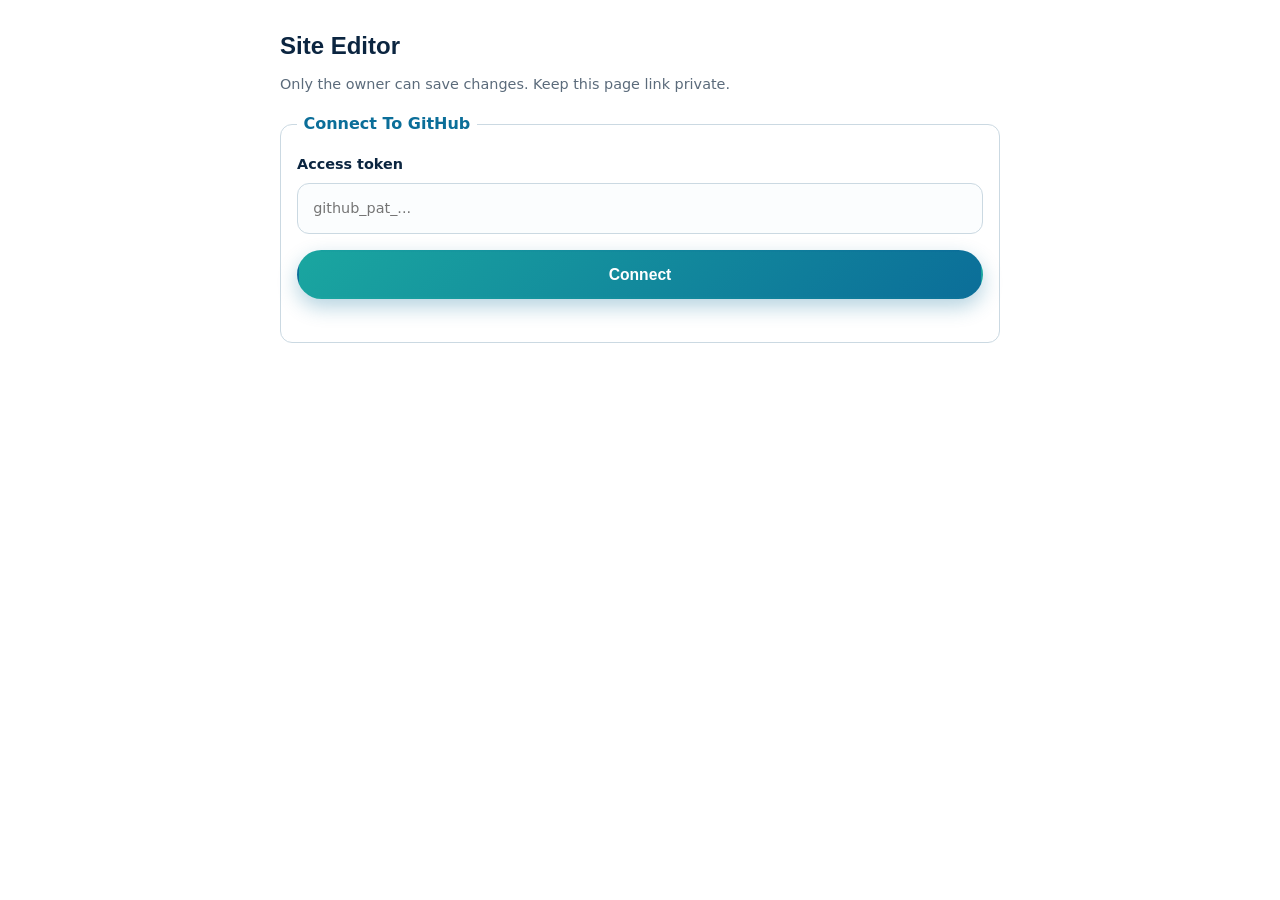
<file: admin.html>
<!DOCTYPE html>
<html lang="en">
<head>
  <meta charset="UTF-8">
  <meta name="viewport" content="width=device-width, initial-scale=1.0">
  <meta name="robots" content="noindex">
  <title>Site Editor | Rhenante Travel & Tours</title>
  <link rel="stylesheet" href="style.css">
  <style>
    .admin { max-width: 760px; margin: 0 auto; padding: 2rem 1.25rem; }
    .admin [hidden] { display: none !important; }
    .admin fieldset { border: 1px solid #cbd9e2; border-radius: 12px; padding: 1rem; margin: 0 0 1rem; display: grid; gap: .75rem; }
    .admin legend { font-weight: 700; color: var(--ocean); padding: 0 .4rem; text-transform: capitalize; }
    .admin .thumb { width: 180px; border-radius: 10px; }
    .admin .bar { display: flex; gap: .75rem; flex-wrap: wrap; margin: 1rem 0; }
    .admin .bar .btn, .admin fieldset > .btn { margin-top: .25rem; }
  </style>
</head>
<body>
<section class="admin">
  <h1>Site Editor</h1>
  <p class="note">Only the owner can save changes. Keep this page link private.</p>

  <fieldset id="login">
    <legend>Connect to GitHub</legend>
    <label>Access token <input id="token" type="password" autocomplete="off" placeholder="github_pat_..."></label>
    <button class="btn btn-primary" id="connect">Connect</button>
    <p class="note" id="login-msg"></p>
  </fieldset>

  <div id="editor" hidden>
    <div id="fields"></div>
    <div class="bar">
      <button class="btn btn-primary" id="save">Save changes to website</button>
      <button class="btn btn-ghost" id="logout">Disconnect</button>
    </div>
    <p class="note" id="status"></p>
  </div>
</section>

<script>
  const OWNER = "dexterxzviii";
  const REPO = "rhenante-travel-and-tours";
  const BRANCH = "main";
  const API = `https://api.github.com/repos/${OWNER}/${REPO}/contents/`;
  const $ = s => document.querySelector(s);

  // Names shown on the add/remove buttons, keyed by list name in site-config.json
  
  const SINGULAR = {
    tours: "tour",
    gallery: "photo",
    methods: "payment method",
    lines: "contact line"
  };

  // Blank templates for new items
  
  const TEMPLATES = {
    tour: () => ({
      id: "tour-" + Date.now().toString(36),
      name: "New tour",
      desc: "[EDIT THIS]",
      duration: "[EDIT THIS]",
      includes: "[EDIT THIS]",
      img: "https://placehold.co/600x400?text=New+Tour",
      adult: 0,
      child: 0
    }),
    "payment method": () => ({ label: "New method", details: "[EDIT THIS]" }),
    "contact line": () => ({ label: "New line", value: "[EDIT THIS]" })
  };

  let token = sessionStorage.getItem("ghToken") || "";
  let cfg = null, sha = null;

  const toB64 = s => btoa(Array.from(new TextEncoder().encode(s), b => String.fromCharCode(b)).join(""));
  const fromB64 = s => new TextDecoder().decode(Uint8Array.from(atob(s.replace(/\n/g, "")), c => c.charCodeAt(0)));
  const readB64 = f => new Promise((res, rej) => {
    const r = new FileReader();
    r.onload = () => res(r.result.split(",")[1]);
    r.onerror = rej;
    r.readAsDataURL(f);
  });
  const setStatus = msg => ($("#status").textContent = msg);
  const errText = s => ({
    401: "the token is invalid or expired",
    403: "the token has no write access to this repository",
    404: "the repository or file was not found",
    409: "the file changed elsewhere. Reload the page and try again",
    422: "a file with that name already exists"
  })[s] || `error ${s}`;

  async function gh(path, options = {}) {
    const res = await fetch(API + path, {
      ...options,
      headers: {
        Authorization: `Bearer ${token}`,
        Accept: "application/vnd.github+json",
        "X-GitHub-Api-Version": "2022-11-28",
        ...(options.headers || {})
      }
    });
    if (!res.ok) throw new Error(errText(res.status));
    return res.json();
  }

  async function load() {
    const f = await gh(`site-config.json?ref=${BRANCH}`);
    sha = f.sha;
    cfg = JSON.parse(fromB64(f.content));
    $("#login").hidden = true;
    $("#editor").hidden = false;
    render();
    setStatus("Loaded. Edit anything below, then click Save.");
  }

  $("#connect").onclick = async () => {
    token = $("#token").value.trim();
    try {
      await load();
      sessionStorage.setItem("ghToken", token);
    } catch (e) {
      token = "";
      $("#login-msg").textContent = "Could not connect: " + e.message + ".";
    }
  };
  $("#logout").onclick = () => { sessionStorage.removeItem("ghToken"); location.reload(); };
  if (token) load().catch(() => sessionStorage.removeItem("ghToken"));

  // Read and write a value in the config, using a path like ["tours", 0, "name"]
  const getAt = path => path.reduce((o, k) => o[k], cfg);
  function setAt(path, v) {
    const parent = path.slice(0, -1).reduce((o, k) => o[k], cfg);
    parent[path[path.length - 1]] = v;
  }

  function render() {
    $("#fields").innerHTML = "";
    build(cfg, [], $("#fields"));
  }

  function build(obj, path, box, title = "") {
    if (Array.isArray(obj)) {
      const noun = SINGULAR[title] || "item";
      obj.forEach((item, i) => {
        const fs = document.createElement("fieldset");
        fs.innerHTML = `<legend>${noun} ${i + 1}</legend>`;
        build(item, [...path, i], fs);
        const del = document.createElement("button");
        del.type = "button";
        del.className = "btn btn-ghost";
        del.textContent = `Remove this ${noun}`;
        del.onclick = () => removeItem(path, i, noun);
        fs.appendChild(del);
        box.appendChild(fs);
      });
      const add = document.createElement("button");
      add.type = "button";
      add.className = "btn btn-primary";
      add.textContent = `+ Add ${noun}`;
      add.onclick = () => addItem(path, noun);
      box.appendChild(add);
      return;
    }
    Object.entries(obj).forEach(([key, value]) => {
      if (value && typeof value === "object") {
        const fs = document.createElement("fieldset");
        fs.innerHTML = `<legend>${key}</legend>`;
        build(value, [...path, key], fs, key);
        box.appendChild(fs);
      } else {
        field([...path, key], value, box);
      }
    });
  }

  function field(path, value, box) {
    const key = path[path.length - 1];
    const label = document.createElement("label");
    label.textContent = key;
    const input = document.createElement(typeof value === "string" && value.length > 90 ? "textarea" : "input");
    if (input.tagName === "INPUT") input.type = typeof value === "number" ? "number" : "text";
    input.value = value;
    input.addEventListener("input", () =>
      setAt(path, typeof value === "number" ? Number(input.value) : input.value));
    label.appendChild(input);
    box.appendChild(label);

    // Photo fields get a preview and an upload button
    
    if (/img|image|src/i.test(key)) {
      const thumb = document.createElement("img");
      thumb.className = "thumb";
      thumb.alt = "";
      thumb.src = value;
      const file = document.createElement("input");
      file.type = "file";
      file.accept = "image/*";
      file.addEventListener("change", async () => {
        const f = file.files[0];
        if (!f) return;
        try {
          setStatus("Uploading photo...");
          const name = await uploadPhoto(f);
          setAt(path, name);
          input.value = name;
          thumb.src = name;
          setStatus("Photo uploaded. Click Save to publish it on the site.");
        } catch (e) {
          setStatus("Photo upload failed: " + e.message + ".");
        }
      });
      box.appendChild(thumb);
      box.appendChild(file);
    }
  }

  // Upload a photo file to the images folder and return its path
  
  async function uploadPhoto(f) {
    const name = `images/${Date.now()}-${f.name.toLowerCase().replace(/[^a-z0-9.]+/g, "-")}`;
    await gh(name, {
      method: "PUT",
      headers: { "Content-Type": "application/json" },
      body: JSON.stringify({ message: `Add photo ${f.name}`, content: await readB64(f), branch: BRANCH })
    });
    return name;
  }

  // Add a new item, or pick a photo for the gallery
  
  function addItem(path, noun) {
    const list = getAt(path);
    if (noun === "photo") {
      const input = document.createElement("input");
      input.type = "file";
      input.accept = "image/*";
      input.style.display = "none";
      document.body.appendChild(input);
      input.onchange = async () => {
        const f = input.files[0];
        input.remove();
        if (!f) return;
        try {
          setStatus("Uploading photo...");
          const src = await uploadPhoto(f);
          list.push({ src, alt: f.name.replace(/\.[^.]+$/, "") });
          render();
          setStatus("Photo added. Write its description, then click Save.");
        } catch (e) {
          setStatus("Photo upload failed: " + e.message + ".");
        }
      };
      input.click();
      return;
    }
    list.push(TEMPLATES[noun] ? TEMPLATES[noun]() : { value: "[EDIT THIS]" });
    render();
    setStatus(`${noun[0].toUpperCase() + noun.slice(1)} added. Fill in the details, then click Save.`);
  }

  function removeItem(path, i, noun) {
    if (!confirm(`Remove this ${noun}? You still need to click Save to publish the change.`)) return;
    getAt(path).splice(i, 1);
    render();
    setStatus(`${noun[0].toUpperCase() + noun.slice(1)} removed. Click Save to publish.`);
  }

  $("#save").onclick = async () => {
    try {
      setStatus("Saving...");
      const res = await gh("site-config.json", {
        method: "PUT",
        headers: { "Content-Type": "application/json" },
        body: JSON.stringify({
          message: "Update website content",
          content: toB64(JSON.stringify(cfg, null, 2)),
          branch: BRANCH,
          sha
        })
      });
      sha = res.content.sha;
      setStatus("Saved! The website updates in about 1 to 2 minutes.");
    } catch (e) {
      setStatus("Could not save: " + e.message + ".");
    }
  };
</script>
</body>
</html>
</file>
<file: style.css>
/* ===== Rhenante Travel & Tours: premium tropical theme ===== */

:root {
  --navy: #0b2540;
  --ocean: #0b6e99;
  --teal: #1aa6a0;
  --sand: #f6efe2;
  --white: #ffffff;
  --ink: #1d2b3a;
  --muted: #5b6b7b;
  --green: #2e7d32;
  --radius: 16px;
  --shadow: 0 10px 30px rgba(11, 37, 64, .12);
  --hero-img: url("images/hero.jpg");
}

* { box-sizing: border-box; }
html { scroll-behavior: smooth; scroll-padding-top: 84px; }
body {
  margin: 0;
  font-family: "Open Sans", system-ui, sans-serif;
  color: var(--ink);
  background: var(--white);
  line-height: 1.65;
  overflow-x: hidden;
}
img { max-width: 100%; height: auto; display: block; }
iframe { max-width: 100%; border: 0; border-radius: var(--radius); }
h1, h2, h3 { font-family: "Poppins", sans-serif; line-height: 1.2; margin: 0 0 .5em; color: var(--navy); }
h2 { font-size: clamp(1.6rem, 3vw, 2.2rem); }
p { margin: 0 0 1em; }

section { padding: clamp(3rem, 7vw, 5rem) 1.25rem; }
.wrap { max-width: 1160px; margin: 0 auto; }
.narrow { max-width: 760px; margin: 0 auto; }
.alt { background: var(--sand); }
.eyebrow { font: 600 .8rem "Poppins", sans-serif; letter-spacing: .14em; text-transform: uppercase; color: var(--teal); margin: 0 0 .5rem; }
.note { font-size: .9rem; color: var(--muted); }

/* Focus states for keyboard users */

a:focus-visible, button:focus-visible, summary:focus-visible {
  outline: 3px solid #7fd6d1;
  outline-offset: 3px;
}

/* Buttons */

.btn {
  display: inline-flex; align-items: center; justify-content: center; gap: .4rem;
  min-height: 44px; padding: .85rem 1.5rem; border-radius: 999px;
  border: 2px solid transparent; font: 600 .98rem "Poppins", sans-serif;
  text-decoration: none; cursor: pointer;
  transition: transform .2s, box-shadow .2s, background .2s, color .2s;
}
.btn:hover { transform: translateY(-2px); }
.btn-primary { background: linear-gradient(135deg, var(--teal), var(--ocean)); color: #fff; box-shadow: 0 8px 20px rgba(11, 110, 153, .3); }
.btn-primary:hover { box-shadow: 0 12px 26px rgba(11, 110, 153, .4); }
.btn-ghost { background: transparent; border-color: var(--ocean); color: var(--ocean); }
.btn-ghost:hover { background: var(--ocean); color: #fff; }

/* Header */

.site-header {
  position: sticky; top: 0; z-index: 100;
  display: flex; justify-content: space-between; align-items: center; flex-wrap: wrap;
  padding: .75rem 1.25rem; color: #fff;
  background: rgba(11, 37, 64, .94);
  backdrop-filter: blur(10px); -webkit-backdrop-filter: blur(10px);
  transition: box-shadow .3s;
}
.site-header.scrolled { box-shadow: 0 6px 20px rgba(0, 0, 0, .25); }
.logo { color: #fff; font: 700 1.05rem "Poppins", sans-serif; text-decoration: none; }
.menu-btn { background: none; border: 0; color: #fff; font-size: 1.5rem; cursor: pointer; min-width: 44px; min-height: 44px; }
.site-header nav { display: none; width: 100%; flex-direction: column; gap: .2rem; padding-top: .75rem; }
.site-header.open nav { display: flex; }
.site-header nav a { color: #e8f4f8; text-decoration: none; font-weight: 600; padding: .6rem .25rem; border-bottom: 1px solid rgba(255, 255, 255, .08); }
.site-header nav a:hover { color: #7fd6d1; }
.site-header .nav-cta { background: var(--green); color: #fff; border-radius: 999px; text-align: center; border: 0; margin-top: .5rem; }

@media (min-width: 900px) {
  .menu-btn { display: none; }
  .site-header nav { display: flex; flex-direction: row; align-items: center; width: auto; padding: 0; gap: 1.5rem; }
  .site-header nav a { border: 0; padding: .4rem 0; }
  .site-header .nav-cta { margin: 0; padding: .55rem 1.1rem; }
  .site-header.open nav { display: flex; }
}

/* Hero */

.hero {
  position: relative; min-height: 88vh; display: grid; place-items: center; text-align: center;
  color: #fff; padding: 6rem 1.25rem 4rem; overflow: hidden;
  background:
    linear-gradient(160deg, rgba(11, 37, 64, .55), rgba(11, 110, 153, .55) 60%, rgba(26, 166, 160, .45)),
    var(--hero-img) center / cover no-repeat,
    linear-gradient(135deg, var(--navy), var(--ocean) 55%, var(--teal));
}
.hero-inner { max-width: 760px; animation: fadeUp .9s ease backwards; }
.hero .eyebrow { color: #9ff0ea; }
.hero h1 { color: #fff; font-size: clamp(2rem, 6vw, 3.6rem); margin-bottom: .6rem; }
.hero p { font-size: clamp(1rem, 2.2vw, 1.2rem); color: #e6f2f7; max-width: 580px; margin: 0 auto 2rem; }
.hero .btn { font-size: 1.05rem; padding: 1rem 2rem; }

/* Cards and grids */

.grid { display: grid; gap: 1.5rem; grid-template-columns: repeat(auto-fit, minmax(260px, 1fr)); }
.card {
  background: #fff; border-radius: var(--radius); overflow: hidden; box-shadow: var(--shadow);
  display: flex; flex-direction: column;
  transition: transform .3s ease, box-shadow .3s ease;
}
.card:hover { transform: translateY(-6px); box-shadow: 0 18px 40px rgba(11, 37, 64, .18); }
.card img { width: 100%; aspect-ratio: 4 / 3; object-fit: cover; transition: transform .6s ease; }
.card:hover img { transform: scale(1.04); }
.card-body { padding: 1.3rem 1.3rem 1.5rem; display: flex; flex-direction: column; gap: .6rem; flex: 1; }
.card-body h3 { font-size: 1.2rem; margin: 0; }
.card-body p { margin: 0; color: var(--muted); }
.meta { list-style: none; padding: 0; margin: 0; display: flex; flex-wrap: wrap; gap: .4rem; }
.meta li { background: #e8f4f8; color: var(--ocean); font-size: .8rem; font-weight: 600; padding: .25rem .6rem; border-radius: 999px; }
.price { color: var(--green); font-weight: 700; font-size: 1.05rem; margin: .2rem 0; }
.card .btn { width: 100%; margin-top: auto; }
.share { display: flex; gap: .4rem; flex-wrap: wrap; margin-top: .2rem; }
.share button {
  font-size: .78rem; min-height: 32px; padding: .35rem .65rem; cursor: pointer;
  border: 1px solid #c5d8e2; background: #fff; color: var(--ocean); border-radius: 999px;
}
.share button:hover { background: #e8f4f8; }

/* Why choose us */

#why .card-body { background: #fff; border-radius: var(--radius); box-shadow: var(--shadow); padding: 1.5rem; }

/* Gallery */

.gallery { grid-template-columns: repeat(auto-fit, minmax(220px, 1fr)); }
.gallery img { width: 100%; aspect-ratio: 4 / 3; object-fit: cover; border-radius: var(--radius); box-shadow: var(--shadow); transition: transform .4s ease; }
.gallery img:hover { transform: scale(1.02); }

/* Image fallback when a photo is missing */

img.img-fallback {
  color: transparent; font-size: 0;
  background: linear-gradient(135deg, var(--navy), var(--teal));
  min-height: 160px;
}

/* FAQ */

details { background: #fff; border-radius: 12px; padding: 1rem 1.25rem; margin-bottom: .75rem; box-shadow: 0 2px 8px rgba(11, 37, 64, .06); }
details[open] { box-shadow: var(--shadow); }
summary { font-weight: 600; color: var(--navy); cursor: pointer; list-style: none; display: flex; justify-content: space-between; align-items: center; gap: 1rem; }
summary::-webkit-details-marker { display: none; }
summary::after { content: "+"; font-size: 1.4rem; color: var(--teal); line-height: 1; }
details[open] summary::after { content: "–"; }
details p { color: var(--muted); margin: .75rem 0 0; }

/* Booking form */

form {
  display: grid; gap: 1rem; background: #fff; border-radius: var(--radius);
  box-shadow: var(--shadow); padding: clamp(1.25rem, 4vw, 2rem);
}
label { font-weight: 600; font-size: .9rem; color: var(--navy); display: grid; gap: .35rem; }
input, select, textarea {
  font: inherit; font-weight: 400; color: var(--ink); width: 100%; min-width: 0;
  padding: .8rem .95rem; border: 1.5px solid #cbd9e2; border-radius: 12px; background: #fbfdfe;
  transition: border-color .2s, box-shadow .2s;
}
input, select { min-height: 46px; }
textarea { min-height: 110px; resize: vertical; }
input:focus, select:focus, textarea:focus {
  outline: none; border-color: var(--teal); box-shadow: 0 0 0 4px rgba(26, 166, 160, .18);
}
.two { display: grid; gap: 1rem; align-items: start; }
@media (min-width: 640px) { .two { grid-template-columns: 1fr 1fr; } }
.error { display: block; min-height: 1.1em; margin-top: -.2rem; color: #b42318; font-size: .82rem; font-weight: 500; }
.estimate {
  padding: 1rem; border-radius: 12px; font-weight: 600; color: var(--navy);
  background: linear-gradient(135deg, #e6f7f5, #e8f4f8); border-left: 4px solid var(--teal);
}
form .btn-primary { width: 100%; }
.form-status { border-radius: 12px; }
.form-status:not(:empty) { padding: 1rem; }
.form-status.success { background: #e7f6ec; color: #1e6b34; }
.form-status.error { background: #fdecea; color: #b42318; }
.book-row { display: flex; gap: .6rem; flex-wrap: wrap; margin-top: .5rem; }
.book-row .btn { flex: 1 1 200px; }
.privacy {
  background: #fff; border-radius: var(--radius); box-shadow: var(--shadow);
  padding: 1.25rem; margin-top: 1.5rem; font-size: .9rem;
}
.privacy h3 { font-size: 1rem; }
.privacy ul { padding-left: 1.2rem; }

/* Facebook section */

#social .wrap { display: flex; flex-direction: column; gap: 1rem; }
#social iframe { box-shadow: var(--shadow); background: #fff; }

/* Footer */

footer { background: var(--navy); color: #c9dbe6; text-align: center; padding: 3rem 1.25rem 2rem; }
footer strong { color: #fff; }
footer p { margin: .4rem 0; font-size: .95rem; }
footer a { color: #9ff0ea; }

/* Mobile floating message buttons (hidden on desktop) */

.float-msg { position: fixed; right: 16px; bottom: 16px; z-index: 200; display: none; flex-direction: column; align-items: flex-end; gap: .5rem; }
.float-msg a {
  background: var(--teal); color: #fff; text-decoration: none; padding: .7rem 1.1rem;
  border-radius: 999px; font: 600 .9rem "Poppins", sans-serif; box-shadow: 0 6px 18px rgba(0, 0, 0, .2);
}
@media (max-width: 899px) { .float-msg { display: flex; } }

/* Toast message */

.toast {
  position: fixed; left: 50%; bottom: 20px; z-index: 300;
  transform: translate(-50%, 200%); transition: transform .3s;
  background: #222; color: #fff; padding: .7rem 1rem; border-radius: 8px; max-width: 90vw;
}
.toast.show { transform: translate(-50%, 0); }

/* Entrance animations (added by script.js) */

@keyframes fadeUp {
  from { opacity: 0; transform: translateY(24px); }
  to { opacity: 1; transform: none; }
}
.reveal { opacity: 0; }
.reveal.in { opacity: 1; animation: fadeUp .7s ease backwards; }

/* Respect reduced-motion preferences */

@media (prefers-reduced-motion: reduce) {
  *, *::before, *::after { animation: none !important; transition: none !important; scroll-behavior: auto !important; }
  .reveal { opacity: 1; }
}

/* ===== Follow Us section and link styling: matches the rest of the site ===== */

a { color: var(--ocean); text-underline-offset: 3px; }
a:hover { color: var(--teal); }

#social {
  background: linear-gradient(180deg, #ffffff 0%, var(--sand) 100%);
}
#social .wrap {
  display: grid;
  gap: 1.25rem;
  align-items: start;
}
#social h2 { margin-bottom: .25rem; }

/* Links become gradient pill buttons */

#social .wrap > p a {
  display: inline-flex; align-items: center; gap: .4rem;
  margin: .25rem .3rem .25rem 0; padding: .55rem 1.1rem;
  border-radius: 999px; color: #fff; font-weight: 600; text-decoration: none;
  background: linear-gradient(135deg, var(--teal), var(--ocean));
  box-shadow: 0 6px 16px rgba(11, 110, 153, .25);
  transition: transform .2s, box-shadow .2s;
}
#social .wrap > p a:hover { transform: translateY(-2px); box-shadow: 0 10px 22px rgba(11, 110, 153, .35); color: #fff; }

/* Facebook card */

#social iframe {
  width: 100%; max-width: 340px; justify-self: center;
  background: #fff; border-radius: var(--radius); box-shadow: var(--shadow);
}

@media (min-width: 900px) {
  #social .wrap { grid-template-columns: 1fr 360px; }
  #social h2,
  #social .wrap > p { grid-column: 1; }
  #social iframe { grid-column: 2; grid-row: 1 / span 3; }
}

/* ===== Social buttons: Facebook (teal) and Instagram (brand colors) ===== */

.social-buttons {
  display: flex; flex-wrap: wrap; gap: .75rem; margin-top: 1.25rem;
}
.social-buttons a {
  display: inline-flex; align-items: center; justify-content: center;
  min-height: 44px; padding: .55rem 1.1rem; border-radius: 999px;
  color: #fff; font: 600 .95rem "Poppins", sans-serif; text-decoration: none;
  background: linear-gradient(135deg, var(--teal), var(--ocean));
  box-shadow: 0 6px 16px rgba(11, 110, 153, .25);
  transition: transform .2s, box-shadow .2s;
}
.social-buttons a:hover {
  transform: translateY(-2px); color: #fff;
  box-shadow: 0 10px 22px rgba(11, 110, 153, .35);
}
.social-buttons a.ig {
  background: linear-gradient(45deg, #f09433 0%, #e6683c 25%, #dc2743 50%, #cc2366 75%, #bc1888 100%);
  box-shadow: 0 6px 16px rgba(220, 39, 67, .3);
}
.social-buttons a.ig:hover {
  box-shadow: 0 10px 22px rgba(220, 39, 67, .4);
}

/* ===== Follow Us: single column, buttons below the text ===== */

#social .wrap.social-text {
  display: block;
  grid-template-columns: none;
}
#social .social-text p {
  margin: 0 0 1.25rem;
}
#social .social-buttons {
  justify-content: flex-start;
  margin-top: 0;
}

/* ===== Center the reCAPTCHA checkbox in the booking form ===== */

#booking-form .g-recaptcha {
  display: flex;
  justify-content: center;
  width: 100%;
}

/* ===== Booking form: fit inside the card on phones ===== */

#booking form,
#booking form > *,
#booking label,
#booking .two > * {
  min-width: 0;
  max-width: 100%;
}
#booking form input,
#booking form select,
#booking form textarea {
  width: 100%;
  max-width: 100%;
  box-sizing: border-box;
}
#booking form #form-status:empty {
  display: none;
}
@media (max-width: 639px) {
  #booking form {
    padding: 1.1rem;
  }
  #booking form .two {
    grid-template-columns: 1fr;
  }
}

/* ===== Wave loading screen ===== */

.loader {
  position: fixed; inset: 0; z-index: 1000;
  display: flex; flex-direction: column; align-items: center; justify-content: center;
  background: linear-gradient(180deg, var(--navy) 0%, var(--ocean) 100%);
  color: #fff; text-align: center; overflow: hidden;
  transition: opacity 1s ease, visibility .6s;
  /* Safety net: hides the loader after 8 seconds even if the script fails */
  animation: loaderFallback .5s ease 8s forwards;
}
@keyframes loaderFallback { to { opacity: 0; visibility: hidden; } }
.loader.done { opacity: 0; visibility: hidden; pointer-events: none; }

.loader-brand {
  font: 700 1.4rem "Poppins", sans-serif; margin-bottom: .4rem;
  position: relative; z-index: 2; animation: fadeUp .9s ease both;
}
.loader-text {
  color: #cfe9f2; font-size: .95rem; margin: 0 0 2.5rem;
  position: relative; z-index: 2; animation: fadeUp 1.1s ease both;
}

/* Waves at the bottom */

.waves { position: absolute; left: 0; right: 0; bottom: 0; height: 160px; }
.wave {
  position: absolute; left: 0; bottom: 0; width: 200%;
  animation: drift linear infinite;
}
.wave svg { display: block; width: 100%; height: 100%; }
.wave path { fill: var(--teal); }
.wave-1 { height: 90px;  opacity: .35; animation-duration: 8s; }
.wave-2 { height: 110px; opacity: .55; animation-duration: 5.5s; }
.wave-3 { height: 70px;  opacity: .9;  animation-duration: 3.5s; }
.wave-3 path { fill: var(--sand); }

@keyframes drift { from { transform: translateX(0); } to { transform: translateX(-50%); } }

/* Respect reduced motion: no moving waves */

@media (prefers-reduced-motion: reduce) {
  .wave { animation: none; }
}

/* ===== About Us background ===== */

#about {
  background: linear-gradient(180deg, #e8f4f8 0%, #d3eaf2 100%);
}
#about h2 {
  color: var(--navy);
}

/* ===== Floating buttons: Messenger, Text, and Call ===== */

.float-msg a.sms-msg {
  background: linear-gradient(135deg, var(--teal), var(--ocean));
  box-shadow: 0 6px 18px rgba(11, 110, 153, .3);
}
.float-msg a.call-msg {
  background: var(--green);
  box-shadow: 0 6px 18px rgba(46, 125, 50, .3);
}

/* ===== Space between the privacy notice and "Or book faster by message" ===== */

#booking .privacy {
  margin-bottom: 0;
}
#booking h3.sub {
  margin-top: 2.5rem;
}
</file>
